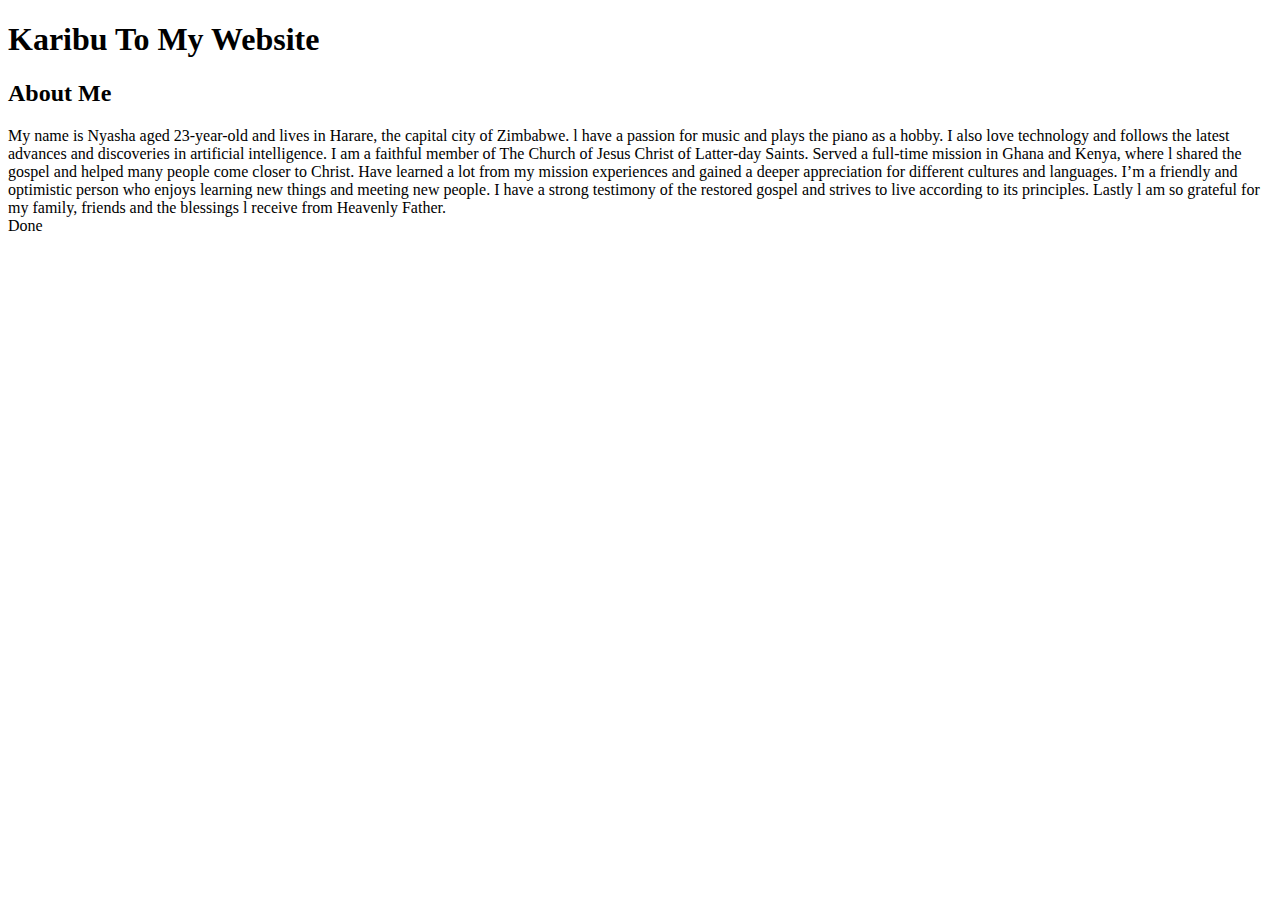
<file: aboutme/index.html>
<!DOCTYPE html>
<html lang="en">
<head>
    <meta charset="UTF-8">
    <meta http-equiv="X-UA-Compatible" content="IE=edge">
    <meta name="viewport" content="width=device-width, initial-scale=1.0">
    <title>AboutMe</title>
</head> 
<h1>Karibu To My Website </h1>
<h2>About Me</h2>

<p2>My name is Nyasha aged 23-year-old and lives in Harare, the capital city of Zimbabwe. l have a passion for music and plays the piano as a hobby. I also love technology and follows the latest advances and discoveries in artificial intelligence.


    I am a faithful member of The Church of Jesus Christ of Latter-day Saints. Served a full-time mission in Ghana and Kenya, where l shared the gospel and helped many people come closer to Christ. Have learned a lot from my mission experiences and gained a deeper appreciation for different cultures and languages.
    

    I’m a friendly and optimistic person who enjoys learning new things and meeting new people. I have a strong testimony of the restored gospel and strives to live according to its principles. Lastly l am so grateful for my family, friends and the blessings l receive from Heavenly Father.
    </p2>


<footer>Done</footer>
<p1></p1>
</html>
</file>
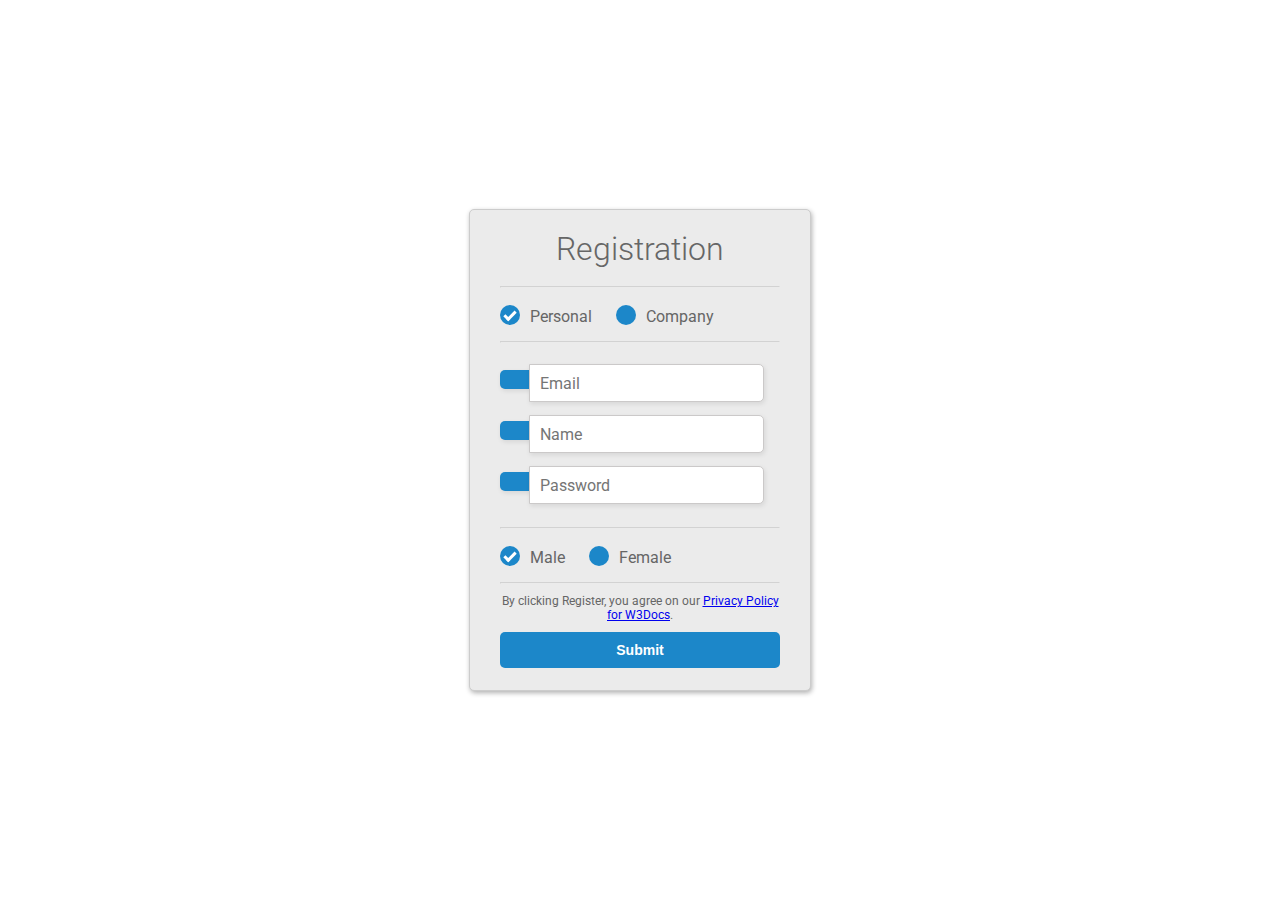
<file: aboutme/sample/index.html>
<!DOCTYPE html>
<html>
  <head>
    <title>Simple registration form</title>
    <link href="https://fonts.googleapis.com/css?family=Roboto:300,400,500,700" rel="stylesheet">
    <link rel="stylesheet" href="https://use.fontawesome.com/releases/v5.4.1/css/all.css" integrity="sha384-5sAR7xN1Nv6T6+dT2mhtzEpVJvfS3NScPQTrOxhwjIuvcA67KV2R5Jz6kr4abQsz" crossorigin="anonymous">
    <style>
      html, body {
      display: flex;
      justify-content: center;
      height: 100%;
      }
      body, div, h1, form, input, p { 
      padding: 0;
      margin: 0;
      outline: none;
      font-family: Roboto, Arial, sans-serif;
      font-size: 16px;
      color: #666;
      }
      h1 {
      padding: 10px 0;
      font-size: 32px;
      font-weight: 300;
      text-align: center;
      }
      p {
      font-size: 12px;
      }
      hr {
      color: #a9a9a9;
      opacity: 0.3;
      }
      .main-block {
      max-width: 340px; 
      min-height: 460px; 
      padding: 10px 0;
      margin: auto;
      border-radius: 5px; 
      border: solid 1px #ccc;
      box-shadow: 1px 2px 5px rgba(0,0,0,.31); 
      background: #ebebeb; 
      }
      form {
      margin: 0 30px;
      }
      .account-type, .gender {
      margin: 15px 0;
      }
      input[type=radio] {
      display: none;
      }
      label#icon {
      margin: 0;
      border-radius: 5px 0 0 5px;
      }
      label.radio {
      position: relative;
      display: inline-block;
      padding-top: 4px;
      margin-right: 20px;
      text-indent: 30px;
      overflow: visible;
      cursor: pointer;
      }
      label.radio:before {
      content: "";
      position: absolute;
      top: 2px;
      left: 0;
      width: 20px;
      height: 20px;
      border-radius: 50%;
      background: #1c87c9;
      }
      label.radio:after {
      content: "";
      position: absolute;
      width: 9px;
      height: 4px;
      top: 8px;
      left: 4px;
      border: 3px solid #fff;
      border-top: none;
      border-right: none;
      transform: rotate(-45deg);
      opacity: 0;
      }
      input[type=radio]:checked + label:after {
      opacity: 1;
      }
      input[type=text], input[type=password] {
      width: calc(100% - 57px);
      height: 36px;
      margin: 13px 0 0 -5px;
      padding-left: 10px; 
      border-radius: 0 5px 5px 0;
      border: solid 1px #cbc9c9; 
      box-shadow: 1px 2px 5px rgba(0,0,0,.09); 
      background: #fff; 
      }
      input[type=password] {
      margin-bottom: 15px;
      }
      #icon {
      display: inline-block;
      padding: 9.3px 15px;
      box-shadow: 1px 2px 5px rgba(0,0,0,.09); 
      background: #1c87c9;
      color: #fff;
      text-align: center;
      }
      .btn-block {
      margin-top: 10px;
      text-align: center;
      }
      button {
      width: 100%;
      padding: 10px 0;
      margin: 10px auto;
      border-radius: 5px; 
      border: none;
      background: #1c87c9; 
      font-size: 14px;
      font-weight: 600;
      color: #fff;
      }
      button:hover {
      background: #26a9e0;
      }
    </style>
  </head>
  <body>
    <div class="main-block">
      <h1>Registration</h1>
      <form action="/">
        <hr>
        <div class="account-type">
          <input type="radio" value="none" id="radioOne" name="account" checked/>
          <label for="radioOne" class="radio">Personal</label>
          <input type="radio" value="none" id="radioTwo" name="account" />
          <label for="radioTwo" class="radio">Company</label>
        </div>
        <hr>
        <label id="icon" for="name"><i class="fas fa-envelope"></i></label>
        <input type="text" name="name" id="name" placeholder="Email" required/>
        <label id="icon" for="name"><i class="fas fa-user"></i></label>
        <input type="text" name="name" id="name" placeholder="Name" required/>
        <label id="icon" for="name"><i class="fas fa-unlock-alt"></i></label>
        <input type="password" name="name" id="name" placeholder="Password" required/>
        <hr>
        <div class="gender">
          <input type="radio" value="none" id="male" name="gender" checked/>
          <label for="male" class="radio">Male</label>
          <input type="radio" value="none" id="female" name="gender" />
          <label for="female" class="radio">Female</label>
        </div>
        <hr>
        <div class="btn-block">
          <p>By clicking Register, you agree on our <a href="https://www.w3docs.com/privacy-policy">Privacy Policy for W3Docs</a>.</p>
          <button type="submit" href="/">Submit</button>
        </div>
      </form>
    </div>
  </body>
</html>
</file>
